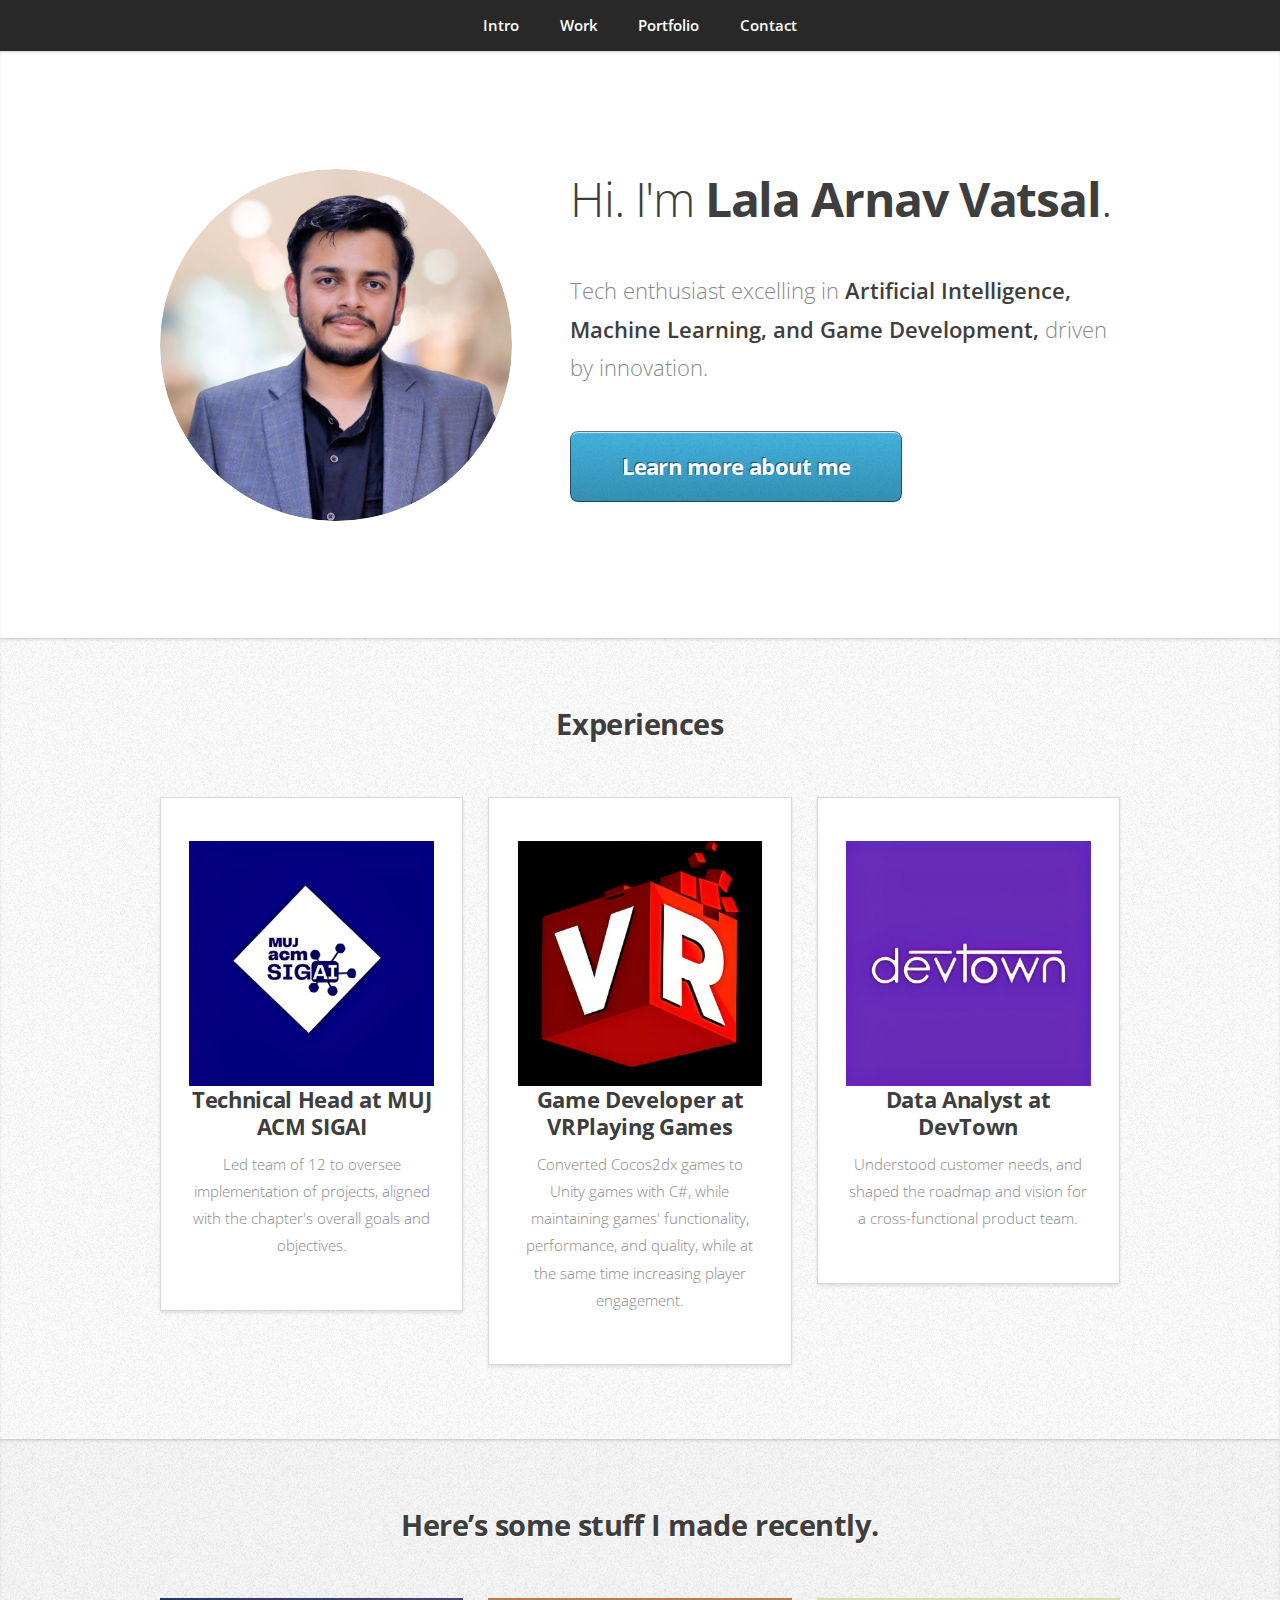
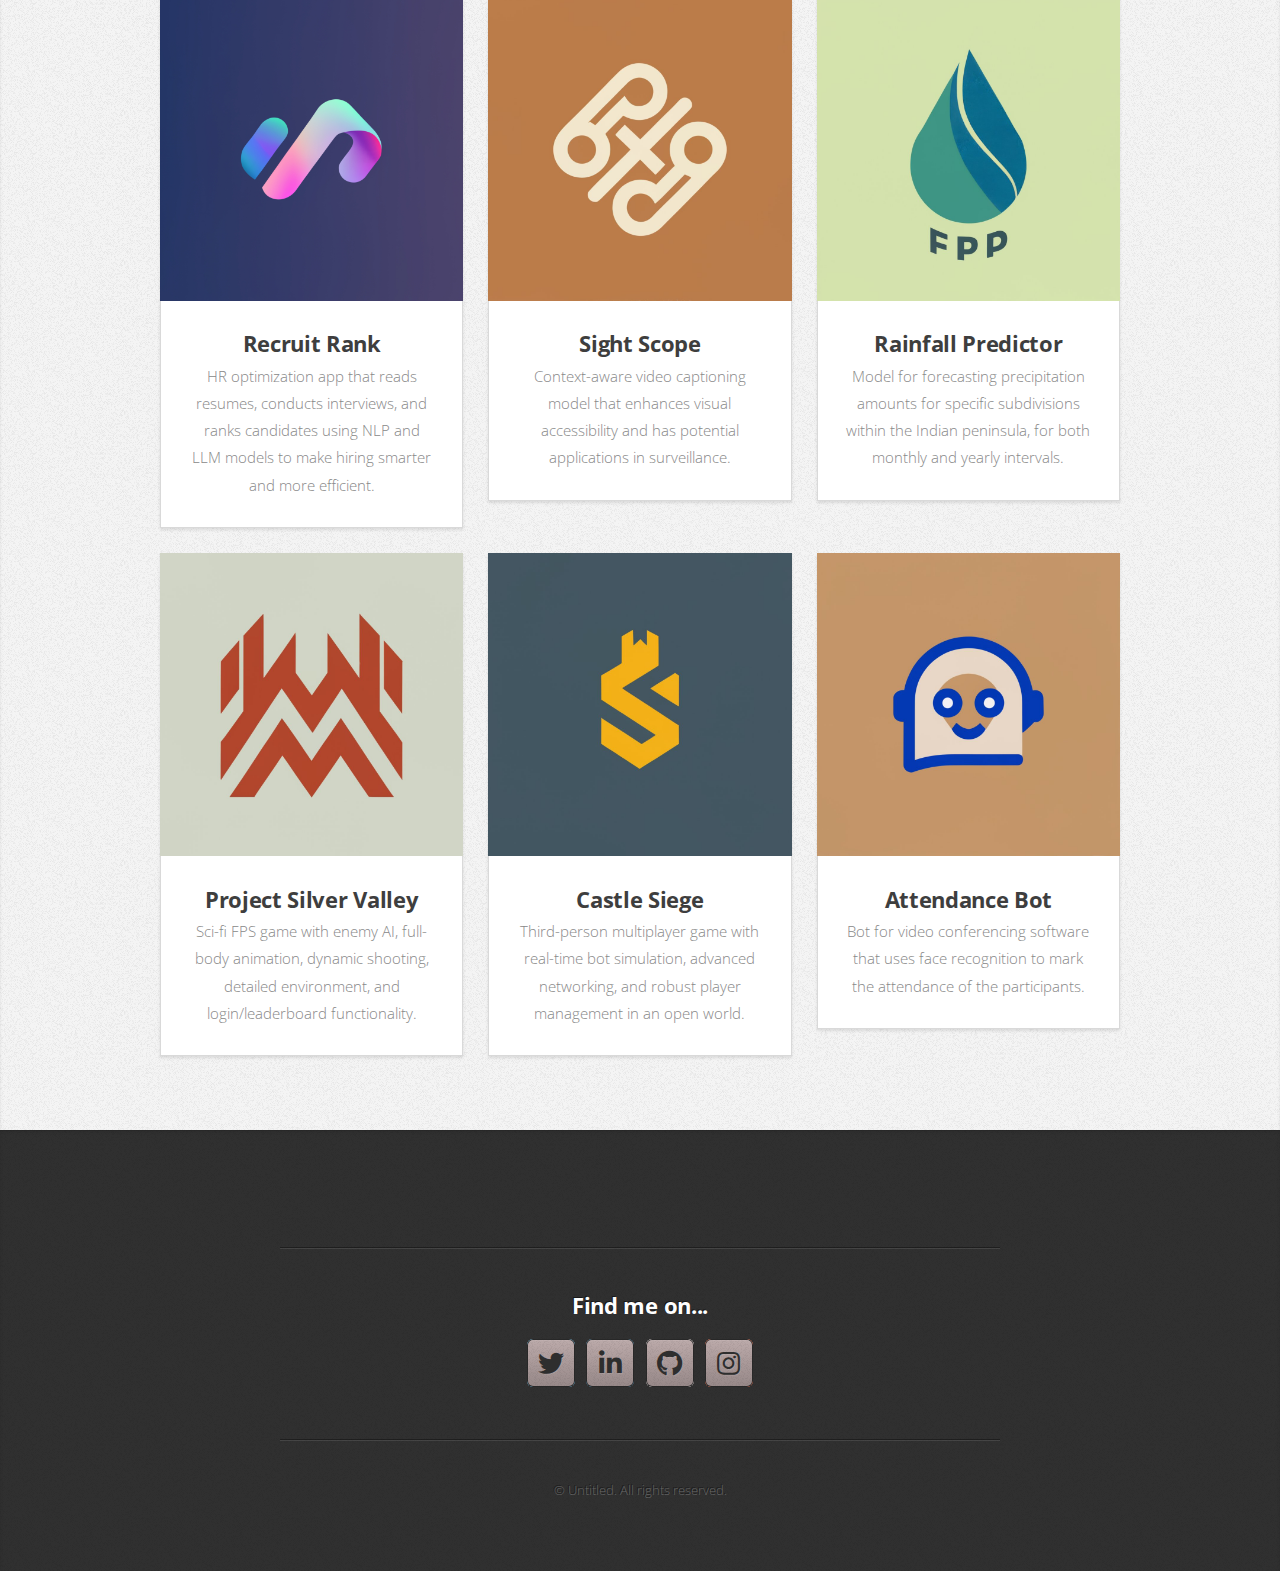
<file: index.html>
<!DOCTYPE HTML>
<html>
<head>
    <title>Lala Arnav Vatsal</title>
    <meta charset="utf-8"/>
    <meta name="viewport" content="width=device-width, initial-scale=1, user-scalable=no"/>
    <link rel="stylesheet" href="assets/css/main.css"/>
</head>
<body class="is-preload">

<!-- Nav -->
<nav id="nav">
    <ul class="container">
        <li><a href="#top">Intro</a></li>
        <li><a href="#work">Work</a></li>
        <li><a href="#portfolio">Portfolio</a></li>
        <li><a href="#contact">Contact</a></li>
    </ul>
</nav>

<!-- Home -->
<article id="top" class="wrapper style1">
    <div class="container">
        <div class="row">
            <div class="col-4 col-5-large col-12-medium">
                <span class="image fit"><img src="images/pic00.png" alt=""/></span>
            </div>
            <div class="col-8 col-7-large col-12-medium">
                <header>
                    <h1>Hi. I'm <strong>Lala Arnav Vatsal</strong>.</h1>
                </header>
                <p>Tech enthusiast excelling in <strong>Artificial Intelligence, Machine Learning, and Game
                    Development,</strong> driven by innovation.</p>
                <a href="#work" class="button large scrolly">Learn more about me</a>
            </div>
        </div>
    </div>
</article>

<!-- Work -->
<article id="work" class="wrapper style2">
    <div class="container">
        <header>
            <h2>Experiences</h2>
        </header>
        <div class="row aln-center">
            <div class="col-4 col-6-medium col-12-small">
                <section class="box style1">
                    <span class="image fit"><img src="images/sigai.png" alt=""/></span>
                    <h3>Technical Head at <a href="https://mujsigai.acm.org" target="_blank">MUJ ACM SIGAI</a></h3>
                    <p>Led team of 12 to oversee implementation of projects, aligned with the chapter's overall goals
                        and objectives.</p>
                </section>
            </div>
            <div class="col-4 col-6-medium col-12-small">
                <section class="box style1">
                    <span class="image fit"><img src="images/Vr.png" alt=""/></span>
                    <h3>Game Developer at <a href="https://www.vrplayinggames.com" target="_blank">VRPlaying Games</a>
                    </h3>
                    <p>Converted Cocos2dx games to Unity games with C#, while maintaining games' functionality,
                        performance, and quality, while at the same time increasing player engagement.</p>
                </section>
            </div>
            <div class="col-4 col-6-medium col-12-small">
                <section class="box style1">
                    <span class="image fit"><img src="images/devtown.png" alt=""/></span>
                    <h3>Data Analyst at <a href="https://www.devtown.in" target="_blank">DevTown</a></h3>
                    <p>Understood customer needs, and shaped the roadmap and vision for a cross-functional product
                        team.</p>
                </section>
            </div>
        </div>
        <!-- <footer>
            <p>Apart from these, I have also developed various projects...</p>
            <a href="#portfolio" class="button large scrolly">See some of my recent work</a>
        </footer> -->
    </div>
</article>

<!-- Portfolio -->
<article id="portfolio" class="wrapper style3">
    <div class="container">
        <header>
            <h2>Here’s some stuff I made recently.</h2>
        </header>
        <div class="row">
            <div class="col-4 col-6-medium col-12-small">
                <article class="box style2">
                    <a href="https://github.com/arnav003/Human-Resource-Management-App" class="image featured"
                       target="_blank"><img src="images/recruit-rank.jpeg" alt=""/></a>
                    <h3><a href="https://github.com/arnav003/Human-Resource-Management-App" target="_blank">Recruit
                        Rank</a></h3>
                    <p>HR optimization app that reads resumes, conducts interviews, and ranks candidates using NLP and
                        LLM models to make hiring smarter and more efficient.</p>
                </article>
            </div>
            <div class="col-4 col-6-medium col-12-small">
                <article class="box style2">
                    <a href="https://github.com/arnav003/sightscope_flutter" class="image featured" target="_blank"
                       target="_blank"><img src="images/sightscope.jpg" alt=""/></a>
                    <h3><a href="https://github.com/arnav003/sightscope_flutter" target="_blank" target="_blank">Sight
                        Scope</a></h3>
                    <p>Context-aware video captioning model that enhances visual accessibility and has potential
                        applications in surveillance.</p>
                </article>
            </div>
            <div class="col-4 col-6-medium col-12-small">
                <article class="box style2">
                    <a href="https://github.com/arnav003/Rainfall-Forcast" class="image featured" target="_blank"
                       target="_blank"><img src="images/rainfall-predictor.jpg" alt=""/></a>
                    <h3><a href="https://github.com/arnav003/Rainfall-Forcast" target="_blank" target="_blank">Rainfall
                        Predictor</a></h3>
                    <p>Model for forecasting precipitation amounts for specific subdivisions within the Indian
                        peninsula, for both monthly and yearly intervals.</p>
                </article>
            </div>
            <div class="col-4 col-6-medium col-12-small">
                <article class="box style2">
                    <a href="https://github.com/arnav003/project-silver-valley-repo" class="image featured"
                       target="_blank" target="_blank"><img src="images/project-silver-valley.jpg" alt=""/></a>
                    <h3><a href="https://github.com/arnav003/project-silver-valley-repo" target="_blank"
                           target="_blank">Project Silver Valley</a></h3>
                    <p>Sci-fi FPS game with enemy AI, full-body animation, dynamic shooting, detailed environment, and
                        login/leaderboard functionality.</p>
                </article>
            </div>
            <div class="col-4 col-6-medium col-12-small">
                <article class="box style2">
                    <a href="#" class="image featured"><img src="images/castle-siege.jpg" alt=""/></a>
                    <h3><a href="#">Castle Siege</a></h3>
                    <p>Third-person multiplayer game with real-time bot simulation, advanced networking, and robust
                        player management in an open world.</p>
                </article>
            </div>
            <div class="col-4 col-6-medium col-12-small">
                <article class="box style2">
                    <a href="#" class="image featured"><img src="images/attendance-bot.jpg" alt=""/></a>
                    <h3><a href="#">Attendance Bot</a></h3>
                    <p>Bot for video conferencing software that uses face recognition to mark the attendance of the
                        participants.</p>
                </article>
            </div>
        </div>
        <!-- <footer>
            <a href="#contact" class="button large scrolly">Get in touch with me</a>
        </footer> -->
    </div>
</article>

<!-- Contact -->
<article id="contact" class="wrapper style4">
    <div class="container medium">
        <!-- <header>
            <h2>Contact me.</h2>
        </header> -->
        <!-- <div class="row">
            <div class="col-12">
                <form method="post" action="#">
                    <div class="row">
                        <div class="col-6 col-12-small">
                            <input type="text" name="name" id="name" placeholder="Name" />
                        </div>
                        <div class="col-6 col-12-small">
                            <input type="text" name="email" id="email" placeholder="Email" />
                        </div>
                        <div class="col-12">
                            <input type="text" name="subject" id="subject" placeholder="Subject" />
                        </div>
                        <div class="col-12">
                            <textarea name="message" id="message" placeholder="Message"></textarea>
                        </div>
                        <div class="col-12">
                            <ul class="actions">
                                <li><input type="submit" value="Send Message" /></li>
                                <li><input type="reset" value="Clear Form" class="alt" /></li>
                            </ul>
                        </div>
                    </div>
                </form>
            </div> -->
        <div class="col-12">
            <hr/>
            <h3>Find me on...</h3>
            <ul class="social">
                <li><a href="https://twitter.com/lala_arnav" class="icon brands fa-twitter" target="_blank"><span
                        class="label">Twitter</span></a></li>
                <!-- <li><a href="#" class="icon brands fa-facebook-f"><span class="label">Facebook</span></a></li> -->
                <!-- <li><a href="#" class="icon brands fa-dribbble"><span class="label">Dribbble</span></a></li> -->
                <li><a href="https://www.linkedin.com/in/lala-arnav-vatsal/" class="icon brands fa-linkedin-in"
                       target="_blank"><span class="label">LinkedIn</span></a></li>
                <!-- <li><a href="#" class="icon brands fa-tumblr"><span class="label">Tumblr</span></a></li> -->
                <!-- <li><a href="#" class="icon brands fa-google-plus"><span class="label">Google+</span></a></li> -->
                <li><a href="https://github.com/arnav003" class="icon brands fa-github" target="_blank"><span
                        class="label">Github</span></a></li>
                <!-- <li><a href="#" class="icon solid fa-rss"><span>RSS</span></a></li> -->
                <li><a href="https://www.instagram.com/arnav_vatsal/" class="icon brands fa-instagram"
                       target="_blank"><span class="label">Instagram</span></a></li>
                <!-- <li><a href="#" class="icon brands fa-foursquare"><span>Foursquare</span></a></li> -->
                <!-- <li><a href="#" class="icon brands fa-skype"><span>Skype</span></a></li> -->
                <!-- <li><a href="#" class="icon brands fa-soundcloud"><span>Soundcloud</span></a></li> -->
                <!-- <li><a href="#" class="icon brands fa-youtube"><span>YouTube</span></a></li> -->
                <!-- <li><a href="#" class="icon brands fa-blogger"><span>Blogger</span></a></li> -->
                <!-- <li><a href="#" class="icon brands fa-flickr"><span>Flickr</span></a></li> -->
                <!-- <li><a href="#" class="icon brands fa-vimeo"><span>Vimeo</span></a></li> -->

            </ul>
            <hr/>
        </div>
        <!-- </div> -->
        <footer>
            <ul id="copyright">
                <li>&copy; Untitled. All rights reserved.</li>
            </ul>
        </footer>
    </div>
</article>

<!-- Scripts -->
<script src="assets/js/jquery.min.js"></script>
<script src="assets/js/jquery.scrolly.min.js"></script>
<script src="assets/js/browser.min.js"></script>
<script src="assets/js/breakpoints.min.js"></script>
<script src="assets/js/util.js"></script>
<script src="assets/js/main.js"></script>

</body>
</html>
</file>
<file: assets/css/main.css>
@import url("https://fonts.googleapis.com/css?family=Open+Sans:300,300italic,600,600italic,700");
@import url("fontawesome-all.min.css");

/*
	Miniport by HTML5 UP
	html5up.net | @ajlkn
	Free for personal and commercial use under the CCA 3.0 license (html5up.net/license)
*/

html, body, div, span, applet, object,
iframe, h1, h2, h3, h4, h5, h6, p, blockquote,
pre, a, abbr, acronym, address, big, cite,
code, del, dfn, em, img, ins, kbd, q, s, samp,
small, strike, strong, sub, sup, tt, var, b,
u, i, center, dl, dt, dd, ol, ul, li, fieldset,
form, label, legend, table, caption, tbody,
tfoot, thead, tr, th, td, article, aside,
canvas, details, embed, figure, figcaption,
footer, header, hgroup, menu, nav, output, ruby,
section, summary, time, mark, audio, video {
	margin: 0;
	padding: 0;
	border: 0;
	font-size: 100%;
	font: inherit;
	vertical-align: baseline;}

article, aside, details, figcaption, figure,
footer, header, hgroup, menu, nav, section {
	display: block;}

body {
	line-height: 1;
}

ol, ul {
	list-style: none;
}

blockquote, q {
	quotes: none;
}

	blockquote:before, blockquote:after, q:before, q:after {
		content: '';
		content: none;
	}

table {
	border-collapse: collapse;
	border-spacing: 0;
}

body {
	-webkit-text-size-adjust: none;
}

mark {
	background-color: transparent;
	color: inherit;
}

input::-moz-focus-inner {
	border: 0;
	padding: 0;
}

input, select, textarea {
	-moz-appearance: none;
	-webkit-appearance: none;
	-ms-appearance: none;
	appearance: none;
}

/* Basic */

	html {
		box-sizing: border-box;
	}

	*, *:before, *:after {
		box-sizing: inherit;
	}

	body {
		padding-top: 3.5em;
	}

		body.is-preload *, body.is-preload *:before, body.is-preload *:after {
			-moz-animation: none !important;
			-webkit-animation: none !important;
			-ms-animation: none !important;
			animation: none !important;
			-moz-transition: none !important;
			-webkit-transition: none !important;
			-ms-transition: none !important;
			transition: none !important;
		}

	body, input, textarea, select {
		font-family: 'Open Sans', sans-serif;
		line-height: 1.85em;
		color: #888;
		font-weight: 300;
		font-size: 13pt;
	}

	a {
		-moz-transition: color .2s ease-in-out;
		-webkit-transition: color .2s ease-in-out;
		-ms-transition: color .2s ease-in-out;
		transition: color .2s ease-in-out;
		color: #43B3E0;
		text-decoration: underline;
	}

		a:hover {
			color: #43bff0 !important;
		}

		a img {
			border: 0;
		}

	b, strong {
		font-weight: 600;
		color: #3e3e3e;
	}

	i, em {
		font-style: italic;
	}

	sub {
		position: relative;
		top: 0.5em;
		font-size: 0.8em;
	}

	sup {
		position: relative;
		top: -0.5em;
		font-size: 0.8em;
	}

	blockquote {
		border-left: solid 0.75em #eee;
		padding: 1em 0 1em 1.5em;
		font-style: italic;
	}

	h1, h2, h3, h4, h5, h6 {
		color: #3e3e3e;
		margin: 0 0 0.75em 0;
	}

	h1 a, h2 a, h3 a, h4 a, h5 a, h6 a {
		text-decoration: none;
		color: inherit;
	}

	h2, h3, h4, h5, h6 {
		font-weight: 700;
	}

	h1 {
		font-size: 3.25em;
		letter-spacing: -0.025em;
		font-weight: 300;
	}

		h1 strong {
			font-weight: 700;
		}

	h2 {
		font-size: 2em;
		letter-spacing: -0.015em;
	}

	h3 {
		font-size: 1.5em;
		letter-spacing: -0.015em;
	}

	em, i {
		font-style: italic;
	}

	br.clear {
		clear: both;
	}

	hr {
		border: 0;
		border-top: solid 1px #444;
		border-top-color: rgba(0, 0, 0, 0.35);
		box-shadow: 0px 1px 0px 0px rgba(255, 255, 255, 0.1);
		height: 1px;
		margin: 3em 0;
	}

	p, ul, ol, dl, table {
		margin-bottom: 2em;
	}

	header {
		margin: 0 0 3em 0;
	}

		header > p {
			font-size: 1.25em;
			margin: 0;
		}

	footer {
		margin: 3em 0 0 0;
	}

		footer > p {
			font-size: 1.25em;
		}

/* Container */

	.container {
		margin: 0 auto;
		max-width: calc(100% - 50px);
		width: 1200px;
	}

		.container.medium {
			width: 900px;
		}

		@media screen and (max-width: 1680px) {

			.container {
				width: 1200px;
			}

				.container.medium {
					width: 900px;
				}

		}

		@media screen and (max-width: 1280px) {

			.container {
				width: 960px;
			}

				.container.medium {
					width: 720px;
				}

		}

		@media screen and (max-width: 980px) {

			.container {
				width: 100%;
			}

				.container.medium {
					width: 75%;
				}

		}

		@media screen and (max-width: 736px) {

			.container {
				width: 100%;
				max-width: calc(100% - 30px);
			}

				.container.medium {
					width: 100%;
				}

		}

/* Row */

	.row {
		display: flex;
		flex-wrap: wrap;
		box-sizing: border-box;
		align-items: stretch;
	}

		.row > * {
			box-sizing: border-box;
		}

		.row.gtr-uniform > * > :last-child {
			margin-bottom: 0;
		}

		.row.aln-left {
			justify-content: flex-start;
		}

		.row.aln-center {
			justify-content: center;
		}

		.row.aln-right {
			justify-content: flex-end;
		}

		.row.aln-top {
			align-items: flex-start;
		}

		.row.aln-middle {
			align-items: center;
		}

		.row.aln-bottom {
			align-items: flex-end;
		}

		.row > .imp {
			order: -1;
		}

		.row > .col-1 {
			width: 8.33333%;
		}

		.row > .off-1 {
			margin-left: 8.33333%;
		}

		.row > .col-2 {
			width: 16.66667%;
		}

		.row > .off-2 {
			margin-left: 16.66667%;
		}

		.row > .col-3 {
			width: 25%;
		}

		.row > .off-3 {
			margin-left: 25%;
		}

		.row > .col-4 {
			width: 33.33333%;
		}

		.row > .off-4 {
			margin-left: 33.33333%;
		}

		.row > .col-5 {
			width: 41.66667%;
		}

		.row > .off-5 {
			margin-left: 41.66667%;
		}

		.row > .col-6 {
			width: 50%;
		}

		.row > .off-6 {
			margin-left: 50%;
		}

		.row > .col-7 {
			width: 58.33333%;
		}

		.row > .off-7 {
			margin-left: 58.33333%;
		}

		.row > .col-8 {
			width: 66.66667%;
		}

		.row > .off-8 {
			margin-left: 66.66667%;
		}

		.row > .col-9 {
			width: 75%;
		}

		.row > .off-9 {
			margin-left: 75%;
		}

		.row > .col-10 {
			width: 83.33333%;
		}

		.row > .off-10 {
			margin-left: 83.33333%;
		}

		.row > .col-11 {
			width: 91.66667%;
		}

		.row > .off-11 {
			margin-left: 91.66667%;
		}

		.row > .col-12 {
			width: 100%;
		}

		.row > .off-12 {
			margin-left: 100%;
		}

		.row.gtr-0 {
			margin-top: 0px;
			margin-left: 0px;
		}

			.row.gtr-0 > * {
				padding: 0px 0 0 0px;
			}

			.row.gtr-0.gtr-uniform {
				margin-top: 0px;
			}

				.row.gtr-0.gtr-uniform > * {
					padding-top: 0px;
				}

		.row.gtr-25 {
			margin-top: -6.25px;
			margin-left: -6.25px;
		}

			.row.gtr-25 > * {
				padding: 6.25px 0 0 6.25px;
			}

			.row.gtr-25.gtr-uniform {
				margin-top: -6.25px;
			}

				.row.gtr-25.gtr-uniform > * {
					padding-top: 6.25px;
				}

		.row.gtr-50 {
			margin-top: -12.5px;
			margin-left: -12.5px;
		}

			.row.gtr-50 > * {
				padding: 12.5px 0 0 12.5px;
			}

			.row.gtr-50.gtr-uniform {
				margin-top: -12.5px;
			}

				.row.gtr-50.gtr-uniform > * {
					padding-top: 12.5px;
				}

		.row {
			margin-top: -25px;
			margin-left: -25px;
		}

			.row > * {
				padding: 25px 0 0 25px;
			}

			.row.gtr-uniform {
				margin-top: -25px;
			}

				.row.gtr-uniform > * {
					padding-top: 25px;
				}

		.row.gtr-150 {
			margin-top: -37.5px;
			margin-left: -37.5px;
		}

			.row.gtr-150 > * {
				padding: 37.5px 0 0 37.5px;
			}

			.row.gtr-150.gtr-uniform {
				margin-top: -37.5px;
			}

				.row.gtr-150.gtr-uniform > * {
					padding-top: 37.5px;
				}

		.row.gtr-200 {
			margin-top: -50px;
			margin-left: -50px;
		}

			.row.gtr-200 > * {
				padding: 50px 0 0 50px;
			}

			.row.gtr-200.gtr-uniform {
				margin-top: -50px;
			}

				.row.gtr-200.gtr-uniform > * {
					padding-top: 50px;
				}

		@media screen and (max-width: 1680px) {

			.row {
				display: flex;
				flex-wrap: wrap;
				box-sizing: border-box;
				align-items: stretch;
			}

				.row > * {
					box-sizing: border-box;
				}

				.row.gtr-uniform > * > :last-child {
					margin-bottom: 0;
				}

				.row.aln-left {
					justify-content: flex-start;
				}

				.row.aln-center {
					justify-content: center;
				}

				.row.aln-right {
					justify-content: flex-end;
				}

				.row.aln-top {
					align-items: flex-start;
				}

				.row.aln-middle {
					align-items: center;
				}

				.row.aln-bottom {
					align-items: flex-end;
				}

				.row > .imp-xlarge {
					order: -1;
				}

				.row > .col-1-xlarge {
					width: 8.33333%;
				}

				.row > .off-1-xlarge {
					margin-left: 8.33333%;
				}

				.row > .col-2-xlarge {
					width: 16.66667%;
				}

				.row > .off-2-xlarge {
					margin-left: 16.66667%;
				}

				.row > .col-3-xlarge {
					width: 25%;
				}

				.row > .off-3-xlarge {
					margin-left: 25%;
				}

				.row > .col-4-xlarge {
					width: 33.33333%;
				}

				.row > .off-4-xlarge {
					margin-left: 33.33333%;
				}

				.row > .col-5-xlarge {
					width: 41.66667%;
				}

				.row > .off-5-xlarge {
					margin-left: 41.66667%;
				}

				.row > .col-6-xlarge {
					width: 50%;
				}

				.row > .off-6-xlarge {
					margin-left: 50%;
				}

				.row > .col-7-xlarge {
					width: 58.33333%;
				}

				.row > .off-7-xlarge {
					margin-left: 58.33333%;
				}

				.row > .col-8-xlarge {
					width: 66.66667%;
				}

				.row > .off-8-xlarge {
					margin-left: 66.66667%;
				}

				.row > .col-9-xlarge {
					width: 75%;
				}

				.row > .off-9-xlarge {
					margin-left: 75%;
				}

				.row > .col-10-xlarge {
					width: 83.33333%;
				}

				.row > .off-10-xlarge {
					margin-left: 83.33333%;
				}

				.row > .col-11-xlarge {
					width: 91.66667%;
				}

				.row > .off-11-xlarge {
					margin-left: 91.66667%;
				}

				.row > .col-12-xlarge {
					width: 100%;
				}

				.row > .off-12-xlarge {
					margin-left: 100%;
				}

				.row.gtr-0 {
					margin-top: 0px;
					margin-left: 0px;
				}

					.row.gtr-0 > * {
						padding: 0px 0 0 0px;
					}

					.row.gtr-0.gtr-uniform {
						margin-top: 0px;
					}

						.row.gtr-0.gtr-uniform > * {
							padding-top: 0px;
						}

				.row.gtr-25 {
					margin-top: -6.25px;
					margin-left: -6.25px;
				}

					.row.gtr-25 > * {
						padding: 6.25px 0 0 6.25px;
					}

					.row.gtr-25.gtr-uniform {
						margin-top: -6.25px;
					}

						.row.gtr-25.gtr-uniform > * {
							padding-top: 6.25px;
						}

				.row.gtr-50 {
					margin-top: -12.5px;
					margin-left: -12.5px;
				}

					.row.gtr-50 > * {
						padding: 12.5px 0 0 12.5px;
					}

					.row.gtr-50.gtr-uniform {
						margin-top: -12.5px;
					}

						.row.gtr-50.gtr-uniform > * {
							padding-top: 12.5px;
						}

				.row {
					margin-top: -25px;
					margin-left: -25px;
				}

					.row > * {
						padding: 25px 0 0 25px;
					}

					.row.gtr-uniform {
						margin-top: -25px;
					}

						.row.gtr-uniform > * {
							padding-top: 25px;
						}

				.row.gtr-150 {
					margin-top: -37.5px;
					margin-left: -37.5px;
				}

					.row.gtr-150 > * {
						padding: 37.5px 0 0 37.5px;
					}

					.row.gtr-150.gtr-uniform {
						margin-top: -37.5px;
					}

						.row.gtr-150.gtr-uniform > * {
							padding-top: 37.5px;
						}

				.row.gtr-200 {
					margin-top: -50px;
					margin-left: -50px;
				}

					.row.gtr-200 > * {
						padding: 50px 0 0 50px;
					}

					.row.gtr-200.gtr-uniform {
						margin-top: -50px;
					}

						.row.gtr-200.gtr-uniform > * {
							padding-top: 50px;
						}

		}

		@media screen and (max-width: 1280px) {

			.row {
				display: flex;
				flex-wrap: wrap;
				box-sizing: border-box;
				align-items: stretch;
			}

				.row > * {
					box-sizing: border-box;
				}

				.row.gtr-uniform > * > :last-child {
					margin-bottom: 0;
				}

				.row.aln-left {
					justify-content: flex-start;
				}

				.row.aln-center {
					justify-content: center;
				}

				.row.aln-right {
					justify-content: flex-end;
				}

				.row.aln-top {
					align-items: flex-start;
				}

				.row.aln-middle {
					align-items: center;
				}

				.row.aln-bottom {
					align-items: flex-end;
				}

				.row > .imp-large {
					order: -1;
				}

				.row > .col-1-large {
					width: 8.33333%;
				}

				.row > .off-1-large {
					margin-left: 8.33333%;
				}

				.row > .col-2-large {
					width: 16.66667%;
				}

				.row > .off-2-large {
					margin-left: 16.66667%;
				}

				.row > .col-3-large {
					width: 25%;
				}

				.row > .off-3-large {
					margin-left: 25%;
				}

				.row > .col-4-large {
					width: 33.33333%;
				}

				.row > .off-4-large {
					margin-left: 33.33333%;
				}

				.row > .col-5-large {
					width: 41.66667%;
				}

				.row > .off-5-large {
					margin-left: 41.66667%;
				}

				.row > .col-6-large {
					width: 50%;
				}

				.row > .off-6-large {
					margin-left: 50%;
				}

				.row > .col-7-large {
					width: 58.33333%;
				}

				.row > .off-7-large {
					margin-left: 58.33333%;
				}

				.row > .col-8-large {
					width: 66.66667%;
				}

				.row > .off-8-large {
					margin-left: 66.66667%;
				}

				.row > .col-9-large {
					width: 75%;
				}

				.row > .off-9-large {
					margin-left: 75%;
				}

				.row > .col-10-large {
					width: 83.33333%;
				}

				.row > .off-10-large {
					margin-left: 83.33333%;
				}

				.row > .col-11-large {
					width: 91.66667%;
				}

				.row > .off-11-large {
					margin-left: 91.66667%;
				}

				.row > .col-12-large {
					width: 100%;
				}

				.row > .off-12-large {
					margin-left: 100%;
				}

				.row.gtr-0 {
					margin-top: 0px;
					margin-left: 0px;
				}

					.row.gtr-0 > * {
						padding: 0px 0 0 0px;
					}

					.row.gtr-0.gtr-uniform {
						margin-top: 0px;
					}

						.row.gtr-0.gtr-uniform > * {
							padding-top: 0px;
						}

				.row.gtr-25 {
					margin-top: -6.25px;
					margin-left: -6.25px;
				}

					.row.gtr-25 > * {
						padding: 6.25px 0 0 6.25px;
					}

					.row.gtr-25.gtr-uniform {
						margin-top: -6.25px;
					}

						.row.gtr-25.gtr-uniform > * {
							padding-top: 6.25px;
						}

				.row.gtr-50 {
					margin-top: -12.5px;
					margin-left: -12.5px;
				}

					.row.gtr-50 > * {
						padding: 12.5px 0 0 12.5px;
					}

					.row.gtr-50.gtr-uniform {
						margin-top: -12.5px;
					}

						.row.gtr-50.gtr-uniform > * {
							padding-top: 12.5px;
						}

				.row {
					margin-top: -25px;
					margin-left: -25px;
				}

					.row > * {
						padding: 25px 0 0 25px;
					}

					.row.gtr-uniform {
						margin-top: -25px;
					}

						.row.gtr-uniform > * {
							padding-top: 25px;
						}

				.row.gtr-150 {
					margin-top: -37.5px;
					margin-left: -37.5px;
				}

					.row.gtr-150 > * {
						padding: 37.5px 0 0 37.5px;
					}

					.row.gtr-150.gtr-uniform {
						margin-top: -37.5px;
					}

						.row.gtr-150.gtr-uniform > * {
							padding-top: 37.5px;
						}

				.row.gtr-200 {
					margin-top: -50px;
					margin-left: -50px;
				}

					.row.gtr-200 > * {
						padding: 50px 0 0 50px;
					}

					.row.gtr-200.gtr-uniform {
						margin-top: -50px;
					}

						.row.gtr-200.gtr-uniform > * {
							padding-top: 50px;
						}

		}

		@media screen and (max-width: 980px) {

			.row {
				display: flex;
				flex-wrap: wrap;
				box-sizing: border-box;
				align-items: stretch;
			}

				.row > * {
					box-sizing: border-box;
				}

				.row.gtr-uniform > * > :last-child {
					margin-bottom: 0;
				}

				.row.aln-left {
					justify-content: flex-start;
				}

				.row.aln-center {
					justify-content: center;
				}

				.row.aln-right {
					justify-content: flex-end;
				}

				.row.aln-top {
					align-items: flex-start;
				}

				.row.aln-middle {
					align-items: center;
				}

				.row.aln-bottom {
					align-items: flex-end;
				}

				.row > .imp-medium {
					order: -1;
				}

				.row > .col-1-medium {
					width: 8.33333%;
				}

				.row > .off-1-medium {
					margin-left: 8.33333%;
				}

				.row > .col-2-medium {
					width: 16.66667%;
				}

				.row > .off-2-medium {
					margin-left: 16.66667%;
				}

				.row > .col-3-medium {
					width: 25%;
				}

				.row > .off-3-medium {
					margin-left: 25%;
				}

				.row > .col-4-medium {
					width: 33.33333%;
				}

				.row > .off-4-medium {
					margin-left: 33.33333%;
				}

				.row > .col-5-medium {
					width: 41.66667%;
				}

				.row > .off-5-medium {
					margin-left: 41.66667%;
				}

				.row > .col-6-medium {
					width: 50%;
				}

				.row > .off-6-medium {
					margin-left: 50%;
				}

				.row > .col-7-medium {
					width: 58.33333%;
				}

				.row > .off-7-medium {
					margin-left: 58.33333%;
				}

				.row > .col-8-medium {
					width: 66.66667%;
				}

				.row > .off-8-medium {
					margin-left: 66.66667%;
				}

				.row > .col-9-medium {
					width: 75%;
				}

				.row > .off-9-medium {
					margin-left: 75%;
				}

				.row > .col-10-medium {
					width: 83.33333%;
				}

				.row > .off-10-medium {
					margin-left: 83.33333%;
				}

				.row > .col-11-medium {
					width: 91.66667%;
				}

				.row > .off-11-medium {
					margin-left: 91.66667%;
				}

				.row > .col-12-medium {
					width: 100%;
				}

				.row > .off-12-medium {
					margin-left: 100%;
				}

				.row.gtr-0 {
					margin-top: 0px;
					margin-left: 0px;
				}

					.row.gtr-0 > * {
						padding: 0px 0 0 0px;
					}

					.row.gtr-0.gtr-uniform {
						margin-top: 0px;
					}

						.row.gtr-0.gtr-uniform > * {
							padding-top: 0px;
						}

				.row.gtr-25 {
					margin-top: -6.25px;
					margin-left: -6.25px;
				}

					.row.gtr-25 > * {
						padding: 6.25px 0 0 6.25px;
					}

					.row.gtr-25.gtr-uniform {
						margin-top: -6.25px;
					}

						.row.gtr-25.gtr-uniform > * {
							padding-top: 6.25px;
						}

				.row.gtr-50 {
					margin-top: -12.5px;
					margin-left: -12.5px;
				}

					.row.gtr-50 > * {
						padding: 12.5px 0 0 12.5px;
					}

					.row.gtr-50.gtr-uniform {
						margin-top: -12.5px;
					}

						.row.gtr-50.gtr-uniform > * {
							padding-top: 12.5px;
						}

				.row {
					margin-top: -25px;
					margin-left: -25px;
				}

					.row > * {
						padding: 25px 0 0 25px;
					}

					.row.gtr-uniform {
						margin-top: -25px;
					}

						.row.gtr-uniform > * {
							padding-top: 25px;
						}

				.row.gtr-150 {
					margin-top: -37.5px;
					margin-left: -37.5px;
				}

					.row.gtr-150 > * {
						padding: 37.5px 0 0 37.5px;
					}

					.row.gtr-150.gtr-uniform {
						margin-top: -37.5px;
					}

						.row.gtr-150.gtr-uniform > * {
							padding-top: 37.5px;
						}

				.row.gtr-200 {
					margin-top: -50px;
					margin-left: -50px;
				}

					.row.gtr-200 > * {
						padding: 50px 0 0 50px;
					}

					.row.gtr-200.gtr-uniform {
						margin-top: -50px;
					}

						.row.gtr-200.gtr-uniform > * {
							padding-top: 50px;
						}

		}

		@media screen and (max-width: 736px) {

			.row {
				display: flex;
				flex-wrap: wrap;
				box-sizing: border-box;
				align-items: stretch;
			}

				.row > * {
					box-sizing: border-box;
				}

				.row.gtr-uniform > * > :last-child {
					margin-bottom: 0;
				}

				.row.aln-left {
					justify-content: flex-start;
				}

				.row.aln-center {
					justify-content: center;
				}

				.row.aln-right {
					justify-content: flex-end;
				}

				.row.aln-top {
					align-items: flex-start;
				}

				.row.aln-middle {
					align-items: center;
				}

				.row.aln-bottom {
					align-items: flex-end;
				}

				.row > .imp-small {
					order: -1;
				}

				.row > .col-1-small {
					width: 8.33333%;
				}

				.row > .off-1-small {
					margin-left: 8.33333%;
				}

				.row > .col-2-small {
					width: 16.66667%;
				}

				.row > .off-2-small {
					margin-left: 16.66667%;
				}

				.row > .col-3-small {
					width: 25%;
				}

				.row > .off-3-small {
					margin-left: 25%;
				}

				.row > .col-4-small {
					width: 33.33333%;
				}

				.row > .off-4-small {
					margin-left: 33.33333%;
				}

				.row > .col-5-small {
					width: 41.66667%;
				}

				.row > .off-5-small {
					margin-left: 41.66667%;
				}

				.row > .col-6-small {
					width: 50%;
				}

				.row > .off-6-small {
					margin-left: 50%;
				}

				.row > .col-7-small {
					width: 58.33333%;
				}

				.row > .off-7-small {
					margin-left: 58.33333%;
				}

				.row > .col-8-small {
					width: 66.66667%;
				}

				.row > .off-8-small {
					margin-left: 66.66667%;
				}

				.row > .col-9-small {
					width: 75%;
				}

				.row > .off-9-small {
					margin-left: 75%;
				}

				.row > .col-10-small {
					width: 83.33333%;
				}

				.row > .off-10-small {
					margin-left: 83.33333%;
				}

				.row > .col-11-small {
					width: 91.66667%;
				}

				.row > .off-11-small {
					margin-left: 91.66667%;
				}

				.row > .col-12-small {
					width: 100%;
				}

				.row > .off-12-small {
					margin-left: 100%;
				}

				.row.gtr-0 {
					margin-top: 0px;
					margin-left: 0px;
				}

					.row.gtr-0 > * {
						padding: 0px 0 0 0px;
					}

					.row.gtr-0.gtr-uniform {
						margin-top: 0px;
					}

						.row.gtr-0.gtr-uniform > * {
							padding-top: 0px;
						}

				.row.gtr-25 {
					margin-top: -3.75px;
					margin-left: -3.75px;
				}

					.row.gtr-25 > * {
						padding: 3.75px 0 0 3.75px;
					}

					.row.gtr-25.gtr-uniform {
						margin-top: -3.75px;
					}

						.row.gtr-25.gtr-uniform > * {
							padding-top: 3.75px;
						}

				.row.gtr-50 {
					margin-top: -7.5px;
					margin-left: -7.5px;
				}

					.row.gtr-50 > * {
						padding: 7.5px 0 0 7.5px;
					}

					.row.gtr-50.gtr-uniform {
						margin-top: -7.5px;
					}

						.row.gtr-50.gtr-uniform > * {
							padding-top: 7.5px;
						}

				.row {
					margin-top: -15px;
					margin-left: -15px;
				}

					.row > * {
						padding: 15px 0 0 15px;
					}

					.row.gtr-uniform {
						margin-top: -15px;
					}

						.row.gtr-uniform > * {
							padding-top: 15px;
						}

				.row.gtr-150 {
					margin-top: -22.5px;
					margin-left: -22.5px;
				}

					.row.gtr-150 > * {
						padding: 22.5px 0 0 22.5px;
					}

					.row.gtr-150.gtr-uniform {
						margin-top: -22.5px;
					}

						.row.gtr-150.gtr-uniform > * {
							padding-top: 22.5px;
						}

				.row.gtr-200 {
					margin-top: -30px;
					margin-left: -30px;
				}

					.row.gtr-200 > * {
						padding: 30px 0 0 30px;
					}

					.row.gtr-200.gtr-uniform {
						margin-top: -30px;
					}

						.row.gtr-200.gtr-uniform > * {
							padding-top: 30px;
						}

		}

/* Form */

	form label {
		color: #3e3e3e;
		font-weight: 700;
		display: block;
		margin: 0 0 0.5em 0;
	}

	form input[type=text],
	form input[type=email],
	form input[type=password],
	form select,
	form textarea {
		-moz-transition: background .2s ease-in-out, box-shadow .2s ease-in-out;
		-webkit-transition: background .2s ease-in-out, box-shadow .2s ease-in-out;
		-ms-transition: background .2s ease-in-out, box-shadow .2s ease-in-out;
		transition: background .2s ease-in-out, box-shadow .2s ease-in-out;
		-webkit-appearance: none;
		display: block;
		border: 0;
		padding: 0.75em;
		font-size: 1em;
		border-radius: 8px;
		border: solid 1px #ddd;
		background: #fff;
		color: #bbb;
		box-shadow: inset 0px 2px 3px 1px rgba(0, 0, 0, 0.05), 0px 1px 0px 0px rgba(255, 255, 255, 0.025);
		width: 100%;
	}

		form input[type=text]:focus,
		form input[type=email]:focus,
		form input[type=password]:focus,
		form select:focus,
		form textarea:focus {
			background: #fafafa;
			box-shadow: inset 0px 2px 5px 0px rgba(0, 0, 0, 0.05), 0px 1px 0px 0px rgba(255, 255, 255, 0.025), inset 0px 0px 2px 1px #43bff0;
		}

	form textarea {
		height: 15em;
	}

	form .actions:last-child {
		margin-bottom: 0;
	}

	form ::-webkit-input-placeholder {
		color: #555 !important;
	}

	form :-moz-placeholder {
		color: #555 !important;
	}

	form ::-moz-placeholder {
		color: #555 !important;
	}

	form :-ms-input-placeholder {
		color: #555 !important;
	}

	form ::-moz-focus-inner {
		border: 0;
	}

/* Tables */

	table {
		width: 100%;
	}

		table.default {
			width: 100%;
		}

			table.default tr {
				border-top: solid 1px #eee;
			}

				table.default tr:first-child {
					border-top: 0;
				}

			table.default td {
				padding: 0.5em 1em 0.5em 1em;
			}

			table.default th {
				text-align: left;
				padding: 0.5em 1em 0.5em 1em;
				font-weight: 600;
				margin: 0 0 1em 0;
			}

			table.default thead {
				background: #4f4f4f;
				color: #fff;
			}

/* Section/Article */

	section, article {
		margin-bottom: 3em;
	}

	section > :last-child,
	article > :last-child,
	section:last-child,
	article:last-child {
		margin-bottom: 0;
	}

/* Image */

	.image {
		display: inline-block;
		position: relative;
	}

		.image img {
			display: block;
			width: 100%;
		}

		.image.fit {
			display: block;
			width: 100%;
		}

		.image.featured {
			display: block;
			width: 100%;
			margin: 0 0 2em 0;
		}

		.image.left {
			float: left;
			margin: 0 2em 2em 0;
		}

		.image.centered {
			display: block;
			margin: 0 0 2em 0;
		}

			.image.centered img {
				margin: 0 auto;
				width: auto;
			}

/* Button */

	input[type="button"],
	input[type="submit"],
	input[type="reset"],
	button,
	.button {
		background-image: url("images/bg.png"), -moz-linear-gradient(top, rgba(0, 0, 0, 0), rgba(0, 0, 0, 0.2));
		background-image: url("images/bg.png"), -webkit-linear-gradient(top, rgba(0, 0, 0, 0), rgba(0, 0, 0, 0.2));
		background-image: url("images/bg.png"), -ms-linear-gradient(top, rgba(0, 0, 0, 0), rgba(0, 0, 0, 0.2));
		background-image: url("images/bg.png"), linear-gradient(top, rgba(0, 0, 0, 0), rgba(0, 0, 0, 0.2));
		-moz-transition: background-color .2s ease-in-out;
		-webkit-transition: background-color .2s ease-in-out;
		-ms-transition: background-color .2s ease-in-out;
		transition: background-color .2s ease-in-out;
		-webkit-appearance: none;
		position: relative;
		display: inline-block;
		color: #fff !important;
		text-decoration: none;
		font-weight: 700;
		border: 0;
		outline: 0;
		cursor: pointer;
		border-radius: 8px;
		text-shadow: -1px -1px 0.5px rgba(0, 0, 0, 0.5);
		overflow: hidden;
		box-shadow: inset 0px 0px 0px 1px rgba(0, 0, 0, 0.5), inset 0px 2px 1px 0px rgba(255, 255, 255, 0.75);
		background-color: #43B3E0;
		padding: 1em 2.35em 1em 2.35em;
		font-size: 1.1em;
		max-width: 24em;
	}

		input[type="button"]:hover,
		input[type="submit"]:hover,
		input[type="reset"]:hover,
		button:hover,
		.button:hover {
			background-color: #43bff0;
			color: #fff !important;
		}

		input[type="button"]:active,
		input[type="submit"]:active,
		input[type="reset"]:active,
		button:active,
		.button:active {
			background-color: #3BA8D3;
			top: 1px;
		}

		input[type="button"].large,
		input[type="submit"].large,
		input[type="reset"].large,
		button.large,
		.button.large {
			font-size: 1.5em;
			letter-spacing: -0.025em;
		}

		input[type="button"].alt,
		input[type="submit"].alt,
		input[type="reset"].alt,
		button.alt,
		.button.alt {
			background-color: #444;
			box-shadow: inset 0px 0px 0px 1px #242424, inset 0px 2px 1px 0px rgba(255, 255, 255, 0.2);
		}

			input[type="button"].alt:hover,
			input[type="submit"].alt:hover,
			input[type="reset"].alt:hover,
			button.alt:hover,
			.button.alt:hover {
				background-color: #4f4f4f;
				color: #fff !important;
			}

			input[type="button"].alt:active,
			input[type="submit"].alt:active,
			input[type="reset"].alt:active,
			button.alt:active,
			.button.alt:active {
				background-color: #3f3f3f;
			}

/* List */

	ul {
		list-style: disc;
		padding-left: 1em;
	}

		ul li {
			padding-left: 0.5em;
		}

	ol {
		list-style: decimal;
		padding-left: 1.25em;
	}

		ol li {
			padding-left: 0.25em;
		}

/* Social */

	ul.social {
		cursor: default;
		margin: 0;
		list-style: none;
		padding-left: 0;
	}

		ul.social li {
			position: relative;
			display: inline-block;
			margin: 0.25em;
			top: 0;
			padding-left: 0;
		}

			ul.social li a {
				-moz-transition: top .2s ease-in-out;
				-webkit-transition: top .2s ease-in-out;
				-ms-transition: top .2s ease-in-out;
				transition: top .2s ease-in-out;
				display: block;
				width: 48px;
				height: 48px;
				border-radius: 6px;
				top: 0;
				position: relative;
			}

				ul.social li a:before {
					background-image: url("images/bg.png"), -moz-linear-gradient(top, rgba(0, 0, 0, 0), rgba(0, 0, 0, 0.2));
					background-image: url("images/bg.png"), -webkit-linear-gradient(top, rgba(0, 0, 0, 0), rgba(0, 0, 0, 0.2));
					background-image: url("images/bg.png"), -ms-linear-gradient(top, rgba(0, 0, 0, 0), rgba(0, 0, 0, 0.2));
					background-image: url("images/bg.png"), linear-gradient(top, rgba(0, 0, 0, 0), rgba(0, 0, 0, 0.2));
					-moz-transition: background-color .2s ease-in-out;
					-webkit-transition: background-color .2s ease-in-out;
					-ms-transition: background-color .2s ease-in-out;
					transition: background-color .2s ease-in-out;
					background-color: #bcaaaa;
					border-radius: 6px;
					box-shadow: inset 0px 0px 0px 1px #282828, inset 0px 2px 1px 0px rgba(255, 255, 255, 0.1);
					color: #2E2E2E !important;
					display: block;
					font-size: 26px;
					height: 48px;
					line-height: 48px;
					text-align: center;
					outline: 0;
					overflow: hidden;
					text-shadow: 1px 1px 0px rgba(255, 255, 255, 0.1);
					width: 48px;
				}

				ul.social li a.fa-twitter {
					background-color: #2DAAE4;
				}

				ul.social li a.fa-facebook-f {
					background-color: #3C5A98;
				}

				ul.social li a.fa-dribbble {
					background-color: #C4376B;
				}

				ul.social li a.fa-linkedin-in {
					background-color: #006599;
				}

				ul.social li a.fa-tumblr {
					background-color: #51718A;
				}

				ul.social li a.fa-google-plus {
					background-color: #DA2713;
				}

				ul.social li a.fa-github {
					background-color: #FAFAFA;
				}

				ul.social li a.fa-rss {
					background-color: #F2600B;
				}

				ul.social li a.fa-instagram {
					background-color: #fe4b17;
				}

				ul.social li a.fa-foursquare {
					background-color: #39A3D4;
				}

				ul.social li a.fa-skype {
					background-color: #10BEF1;
				}

				ul.social li a.fa-soundcloud {
					background-color: #FE5419;
				}

				ul.social li a.fa-youtube {
					background-color: #BF2E25;
				}

				ul.social li a.fa-blogger {
					background-color: #FF6501;
				}

				ul.social li a.fa-flickr {
					background-color: #0062DB;
				}

				ul.social li a.fa-vimeo {
					background-color: #4C8AB0;
				}

				ul.social li a:hover {
					top: -5px;
				}

					ul.social li a:hover:before {
						background-color: transparent;
					}

/* Actions */

	ul.actions {
		list-style: none;
		padding-left: 0;
	}

		ul.actions li {
			display: inline-block;
			margin: 0 0 0 1em;
			padding-left: 0;
		}

			ul.actions li:first-child {
				margin-left: 0;
			}

/* Box */

	.box {
		background: #fff;
		box-shadow: inset 0px 0px 0px 1px rgba(0, 0, 0, 0.15), 0px 2px 3px 0px rgba(0, 0, 0, 0.1);
		text-align: center;
		padding: 2em;
	}

		.box.style1 {
			padding: 3em 2em 3.5em 2em;
		}

			.box.style1 h3 {
				margin-bottom: 0.5em;
			}

		.box.style2 h3 {
			margin-bottom: 0.25em;
		}

		.box.style2 .image {
			position: relative;
			left: 2em;
			top: 2em;
			margin: -4em 0 4em -4em;
			width: auto;
		}

/* Icons */

	.icon {
		text-decoration: none;
		text-decoration: none;
	}

		.icon:before {
			-moz-osx-font-smoothing: grayscale;
			-webkit-font-smoothing: antialiased;
			display: inline-block;
			font-style: normal;
			font-variant: normal;
			text-rendering: auto;
			line-height: 1;
			text-transform: none !important;
			font-family: 'Font Awesome 5 Free';
			font-weight: 400;
		}

		.icon:before {
			font-size: 1.25em;
		}

		.icon > .label {
			display: none;
		}

		.icon.solid:before {
			font-weight: 900;
		}

		.icon.brands:before {
			font-family: 'Font Awesome 5 Brands';
		}

		.icon.featured {
			color: #EA8A95;
			display: block;
			margin: 0 0 1.5em 0;
			cursor: default;
		}

			.icon.featured:before {
				font-size: 6em;
			}

/* Wrappers */

	.wrapper {
		background-image: url("images/bg.png");
		box-shadow: inset 0px 1px 0px 0px rgba(0, 0, 0, 0.05), inset 0px 2px 3px 0px rgba(0, 0, 0, 0.1);
		padding: 8em 0 8em 0;
		text-align: center;
	}

		.wrapper.style1 {
			background-image: none;
			background-color: #fff;
		}

		.wrapper.style2 {
			background-color: #fafafa;
			text-shadow: 1px 1px 0px #fff;
		}

		.wrapper.style3 {
			background-color: #f4f4f4;
			text-shadow: 1px 1px 0px #fff;
		}

		.wrapper.style4 {
			background-color: #303030;
			color: #999;
			text-shadow: -1px -1px 0px #181818;
		}

			.wrapper.style4 h1, .wrapper.style4 h2, .wrapper.style4 h3, .wrapper.style4 h4, .wrapper.style4 h5, .wrapper.style4 h6 {
				color: #fff;
			}

			.wrapper.style4 form input[type=text],
			.wrapper.style4 form input[type=password],
			.wrapper.style4 form select,
			.wrapper.style4 form textarea {
				border: none;
				background: #282828;
			}

				.wrapper.style4 form input[type=text]:focus,
				.wrapper.style4 form input[type=password]:focus,
				.wrapper.style4 form select:focus,
				.wrapper.style4 form textarea:focus {
					background: #252525;
				}

/* Nav */

	#nav {
		background-color: #282828;
		text-align: center;
		position: fixed;
		left: 0;
		top: 0;
		width: 100%;
		z-index: 10000;
		cursor: default;
		height: 3.5em;
		line-height: 3.5em;
	}

		#nav ul {
			margin-bottom: 0;
			list-style: none;
			padding-left: 0;
		}

		#nav li {
			display: inline-block;
			padding-left: 0;
		}

		#nav a {
			-moz-transition: background-color .2s ease-in-out;
			-webkit-transition: background-color .2s ease-in-out;
			-ms-transition: background-color .2s ease-in-out;
			transition: background-color .2s ease-in-out;
			position: relative;
			display: block;
			color: #fff;
			text-decoration: none;
			outline: 0;
			font-weight: 600;
			border-radius: 8px;
			color: #fff;
			height: 2.5em;
			line-height: 2.5em;
			padding: 0 1.25em;
		}

			#nav a:hover {
				color: #fff !important;
				background: #383838;
			}

			#nav a.active {
				background: #484848;
			}

				#nav a.active:before {
					content: '';
					display: block;
					position: absolute;
					bottom: -0.6em;
					left: 50%;
					margin-left: -0.75em;
					border-left: solid 0.75em transparent;
					border-right: solid 0.75em transparent;
					border-top: solid 0.6em #282828;
				}

/* Articles */

	body > article {
		margin-bottom: 0;
	}

	#top {
		padding: 10em 0 10em 0;
		text-align: left;
	}

		#top .image {
			border-radius: 100%;
			width: 20em;
			height: 20em;
			margin: 0;
		}

			#top .image img {
				border-radius: 100%;
			}

		#top h1 {
			margin-top: 0.35em;
		}

		#top p {
			font-size: 1.5em;
			line-height: 1.75em;
		}

			#top p a {
				color: inherit;
			}

	#contact footer {
		font-size: 0.9em;
	}

/* Copyright */

	#copyright {
		color: #666;
		font-size: 1em;
		line-height: 1em;
		list-style: none;
		padding-left: 0;
		margin-bottom: 0;
	}

		#copyright li {
			display: inline-block;
			border-left: solid 1px rgba(0, 0, 0, 0.5);
			box-shadow: -1px 0px 0px 0px rgba(255, 255, 255, 0.1);
			padding: 0 0 0 1em;
			margin: 0 0 0 1em;
		}

			#copyright li:first-child {
				border: 0;
				box-shadow: none;
				padding-left: 0;
				margin-left: 0;
			}

		#copyright a {
			-moz-transition: color .2s ease-in-out;
			-webkit-transition: color .2s ease-in-out;
			-ms-transition: color .2s ease-in-out;
			transition: color .2s ease-in-out;
			color: inherit;
		}

			#copyright a:hover {
				color: #777;
			}

/* Large */

	@media screen and (max-width: 1280px) {

		/* Basic */

			body {
				font-size: 11pt;
			}

			input, textarea, select {
				font-size: 11pt;
			}

			header {
				margin: 0 0 4em 0;
			}

		/* Wrappers */

			.wrapper {
				padding: 5em 0 5em 0;
				text-align: center;
			}

				.wrapper.style4 .row-special {
					margin: 2em 0 0 0;
					padding: 2em 0 2em 0;
				}

		/* Articles */

			#top {
				padding: 8em 0;
			}

				#top .image {
					width: 24em;
					height: 24em;
					margin: 0;
				}

	}

/* Medium */

	@media screen and (max-width: 980px) {

		/* Articles */

			#top {
				text-align: center;
				padding: 5em 0;
			}

				#top .image {
					margin: 0 auto 2em auto;
				}

	}

/* Small */

	@media screen and (max-width: 736px) {

		/* Basic */

			body {
				padding-top: 44px;
			}

			body, input, textarea, select {
				line-height: 1.75em;
				font-size: 10pt;
				letter-spacing: 0;
			}

			h1, h2, h3, h4, h5, h6 {
				font-size: 1.25em;
				margin: 0 0 0.4em 0;
			}

			h1 {
				font-size: 2.25em;
				line-height: 1.25em;
			}

			header {
				margin: 0 0 2em 0;
			}

				header > p {
					font-size: 1.25em;
				}

			footer {
				margin: 2.5em 0 0 0;
			}

				footer > p {
					font-size: 1.25em;
				}

			hr {
				margin: 1.5em 0 2em 0;
			}

		/* Section/Article */

			section, article {
				clear: both;
			}

		/* Button */

			input[type="button"],
			input[type="submit"],
			input[type="reset"],
			button,
			.button {
				text-align: center;
				font-size: 1.2em;
				width: 100%;
				padding: 1em 0 1em 0;
			}

				input[type="button"].large,
				input[type="submit"].large,
				input[type="reset"].large,
				button.large,
				.button.large {
					font-size: 1.2em;
					letter-spacing: 0;
				}

		/* Social */

			ul.social {
				padding: 1em 0.5em 0 0.5em;
			}

				ul.social li {
					margin: 0.5em 0.5em 0.5em 0.5em;
				}

					ul.social li a {
						top: 0 !important;
					}

						ul.social li a:before {
							background-color: transparent !important;
						}

		/* Actions */

			ul.actions {
				margin: 0;
			}

				ul.actions li {
					display: block;
					margin: 15px 0 0 0;
				}

					ul.actions li:first-child {
						margin-top: 0;
					}

		/* Box */

			.box {
				padding: 30px 20px 30px 20px;
				margin: 0 0 20px 0 !important;
			}

				.box h3 {
					margin-bottom: 0.25em;
				}

				.box .image.centered {
					margin-bottom: 1em;
				}

				.box .image.featured {
					position: relative;
					left: 20px;
					top: 20px;
					margin: -50px 0 50px -40px;
					width: auto;
				}

				.box.style1 {
					max-width: 32em;
					margin-left: auto !important;
					margin-right: auto !important;
				}

				.box.style2 {
					max-width: 32em;
					margin-left: auto !important;
					margin-right: auto !important;
				}

		/* Wrappers */

			.wrapper {
				padding: 3em 0;
				text-align: center;
			}

		/* Nav */

			#nav {
				height: 44px;
				line-height: 44px;
			}

				#nav a {
					padding: 0 0.75em;
					height: inherit;
					line-height: inherit;
					border-radius: 0;
				}

					#nav a:hover {
						background-color: transparent;
					}

		/* Articles */

			#top {
				padding: 3em 0;
			}

				#top .image {
					width: 15em;
					height: 15em;
					margin-bottom: 0;
				}

				#top p {
					font-size: 1em;
				}

			#contact footer {
				margin: 0;
			}

		/* Copyright */

			#copyright {
				font-size: 1em;
				margin: 0;
			}

				#copyright li {
					display: block;
					margin: 1em 0 0 0;
					padding: 0;
					box-shadow: none;
					border-left: 0;
				}

					#copyright li:first-child {
						margin-top: 0;
					}

	}
</file>
